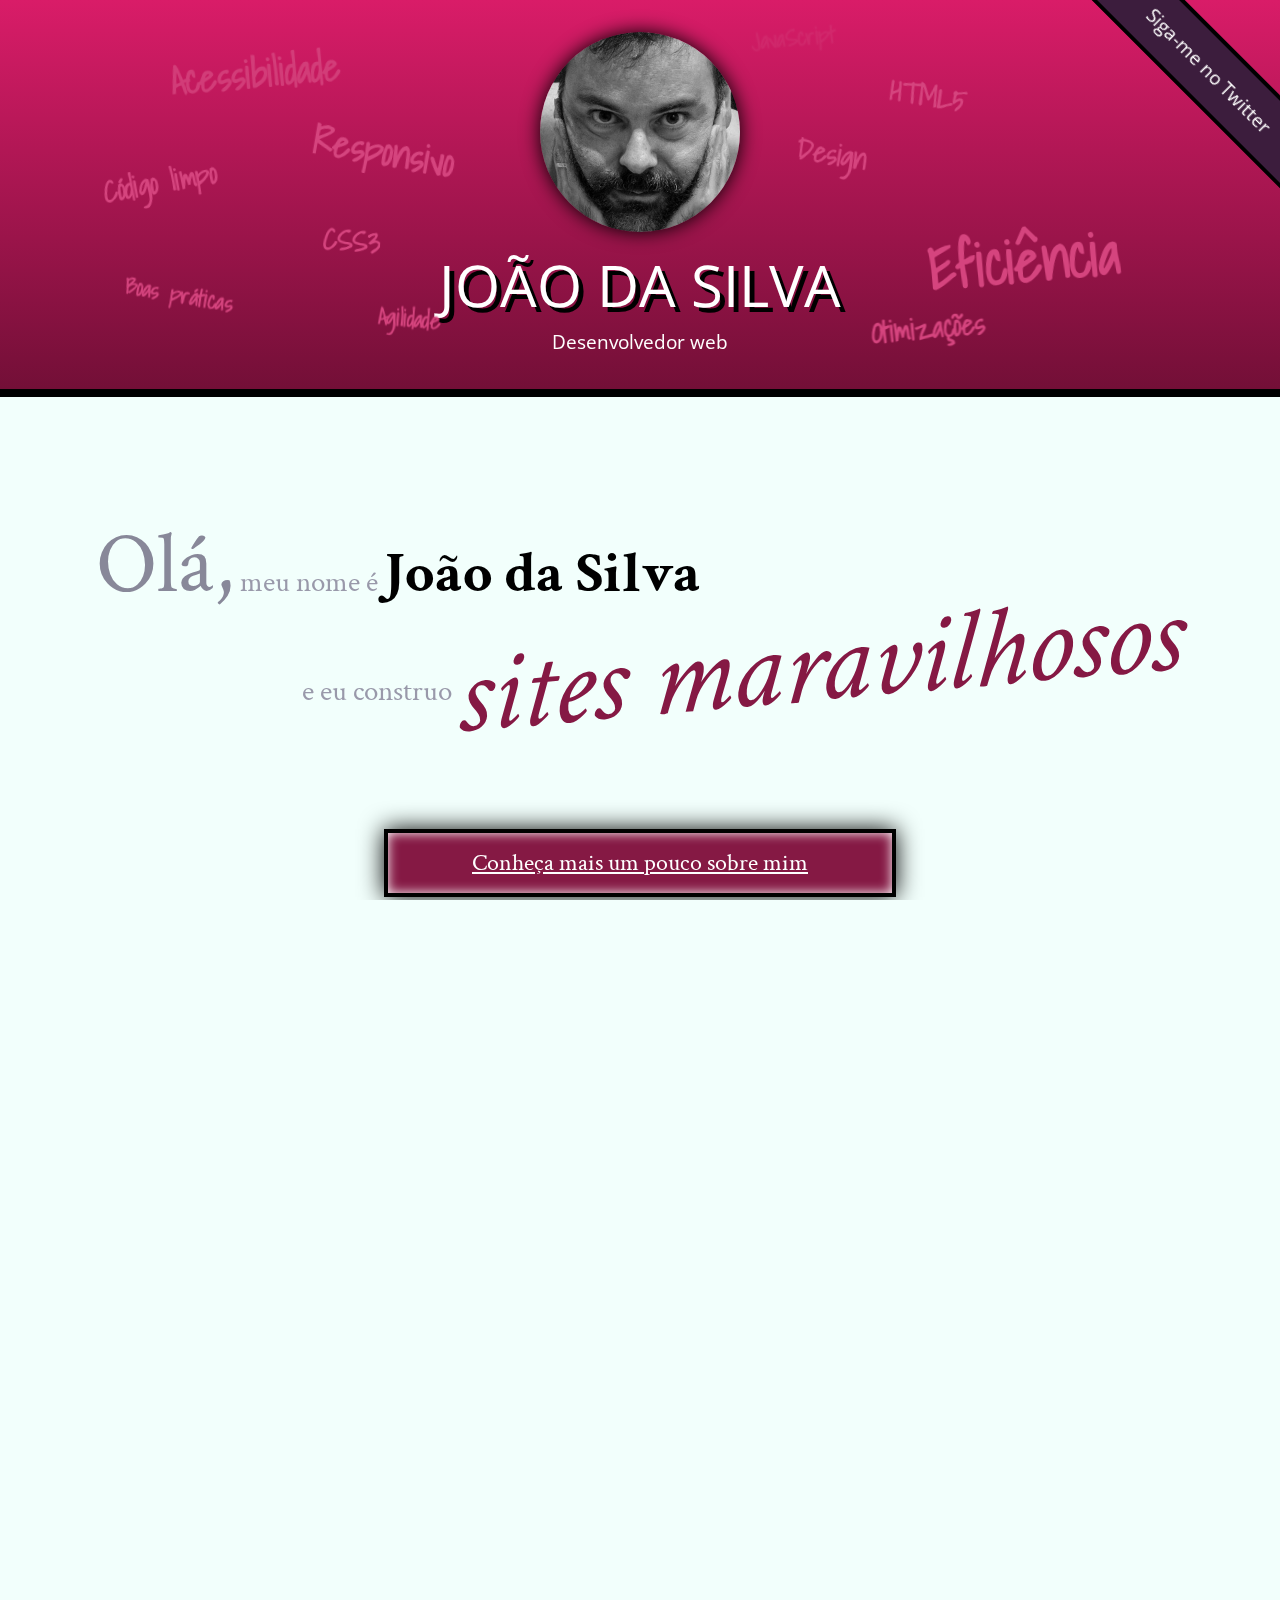
<file: jose-da-silva/index.html>
<!DOCTYPE html>
<html lang="pt">
<head>
    <meta charset="UTF-8">
    <title>João da Silva - Desenvolvedor Web</title>
    <link rel="shortcut icon" href="imagens/favicon.png">
    <link rel="stylesheet" href="css/reset.css">
    <link rel="stylesheet" href="css/site.css">
    <link rel="stylesheet" href="css/index.css">
    <link rel="stylesheet" href="http://fonts.googleapis.com/css?family=Crimson+Text:400,400italic,600">
    <link rel="stylesheet" href="http://fonts.googleapis.com/css?family=Open+Sans+Condensed:700">
    <link rel="stylesheet" href="http://fonts.googleapis.com/css?family=Shadows+Into+Light">
</head>
<body>
    <header class="titulo-principal">
        <img class="foto-home" src="imagens/eu.jpg" alt="Foto de João da Silva">
        <h1>João da Silva</h1>
        <p class="subtitulo-principal">Desenvolvedor web</p>
        <ul class="palavras-home">
            <li class="palavra-home eficiencia">Eficiência</li>
            <li class="palavra-home boas-praticas">Boas práticas</li>
            <li class="palavra-home codigo-limpo">Código limpo</li>
            <li class="palavra-home css3">CSS3</li>
            <li class="palavra-home html5">HTML5</li>
            <li class="palavra-home javascript">JavaScript</li>
            <li class="palavra-home acessibilidade">Acessibilidade</li>
            <li class="palavra-home responsivo">Responsivo</li>
            <li class="palavra-home otimizacoes">Otimizações</li>
            <li class="palavra-home agilidade">Agilidade</li>
            <li class="palavra-home design">Design</li>
        </ul>

        <a class="banner-twitter" href="http://twitter.com/joaodasilva">Siga-me no Twitter</a>
    </header>
    <main>
        <section class="secao-inicio saudacao">
            <p class="saudacao"><span class="saudacao-inicio">Olá,</span> meu nome é <strong>João da Silva</strong> <span class="saudacao-ultima-linha">e eu construo <em>sites maravilhosos</em></span></p>
            <a class="botao-index" href="bio.html">Conheça mais um pouco sobre mim</a>
        </section>
        <section class="secao-inicio trabalhos">
            <h2>Trabalhos</h2>
            <ul>
                <li><img src="imagens/bmw.png" alt="Site da BMW"></li>
                <li><img src="imagens/ibm.png" alt="Site da IBM"></li>
                <li><img src="imagens/uol.png" alt="Site da UOL"></li>
            </ul>
            <a class="botao-index" href="portfolio.html">Veja mais</a>
        </section>
        <section class="secao-inicio blog">
            <h2>Blog</h2>
            <small>Últimos posts</small>
            <ol>
                <li class="mais-recente">
                    <a href="blog.html">O essencial de design responsivo</a>
                    <p class="inicio-post">
                        Design responsivo tem ganho cada vez mais atenção como técnica de desenvolvimento de páginas web para dispositivos móveis. Mas como começar?
                    </p>
                </li>
                <li>
                    <a href="blog.html">Por que fazer páginas acessíveis?</a>
                </li>
                <li>
                    <a href="blog.html">JavaScript não obstrusivo</a>
                </li>
            </ol>
            <a class="botao-index" href="blog.html">Veja mais</a>
        </section>
    </main>
    <footer>
        <h2>Vamos conversar?</h2>
        <p>Você pode entrar em contato comigo <a href="contato.html">por e-mail</a> ou pelo telefone <a href="tel:+551234567890">(12) 3456-7890</a></p>
    </footer>
</body>
</html>
</file>
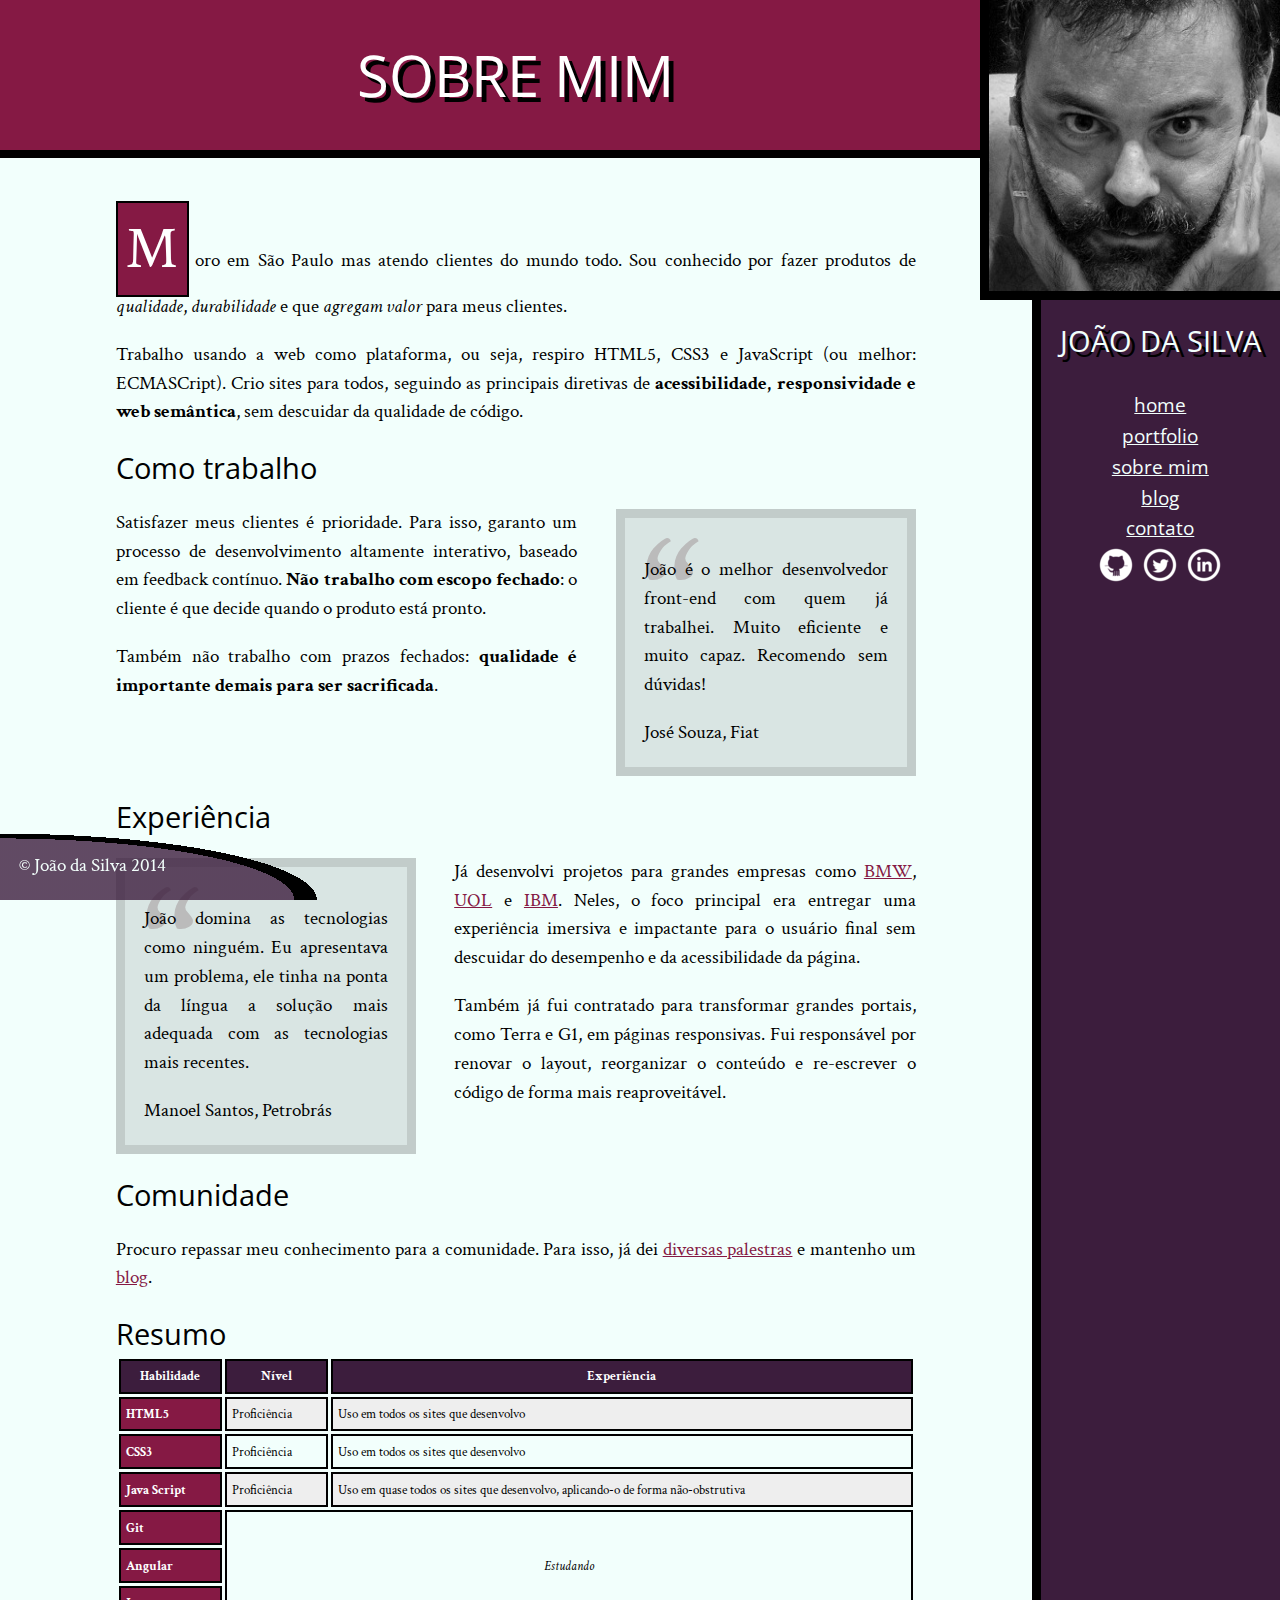
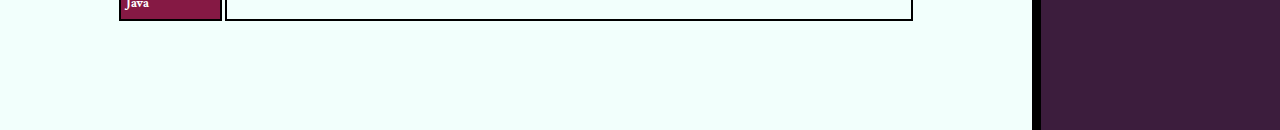
<file: jose-da-silva/bio.html>
<!DOCTYPE html>
<html>
<head>
    <meta charset="utf-8">
    <title>João da Silva - Biografia</title>
    <link rel="icon" href="imagens/favicon.png">
    <link rel="stylesheet" href="css/reset.css">
    <link rel="stylesheet" href="css/site.css">
    <link rel="stylesheet" href="css/bio.css">
    <link rel="stylesheet" href="http://fonts.googleapis.com/css?family=Crimson+Text:400,400italic,600">
    <link rel="stylesheet" href="http://fonts.googleapis.com/css?family=Open+Sans+Condensed:700">
</head>
<body>
    <main>
        <h1 class="titulo-principal">Sobre mim</h1>
        <div class="container">
            <p>Moro em São Paulo mas atendo clientes do mundo todo. Sou conhecido por fazer produtos de <em>qualidade</em>, <em>durabilidade</em> e que <em>agregam valor</em> para meus clientes.</p>
            <p>Trabalho usando a web como plataforma, ou seja, respiro HTML5, CSS3 e JavaScript (ou melhor: ECMASCript). Crio sites para todos, seguindo as principais diretivas de <strong>acessibilidade, responsividade e web semântica</strong>, sem descuidar da qualidade de código.</p>
            <h2 class="subtitulo-texto">Como trabalho</h2>
            <blockquote tabindex="1" class="citacao-bio fiat">
                <p>João é o melhor desenvolvedor front-end com quem já trabalhei. Muito eficiente e muito capaz. Recomendo sem dúvidas!</p>
                <cite>José Souza, Fiat</cite>
            </blockquote>
            <p>Satisfazer meus clientes é prioridade. Para isso, garanto um processo de desenvolvimento altamente interativo, baseado em feedback contínuo. <strong>Não trabalho com escopo fechado</strong>: o cliente é que decide quando o produto está pronto.</p>
            <p>Também não trabalho com prazos fechados: <strong>qualidade é importante demais para ser sacrificada</strong>.</p>
            <h2 class="subtitulo-texto">Experiência</h2>
            <blockquote tabindex="1" class="citacao-bio petrobras">
                <p>João domina as tecnologias como ninguém. Eu apresentava um problema, ele tinha na ponta da língua a solução mais adequada com as tecnologias mais recentes.</p>
                <cite>Manoel Santos, Petrobrás</cite>
            </blockquote>
            <p>Já desenvolvi projetos para grandes empresas como <a href="http://bmw.com">BMW</a>, <a href="http://www.uol.com.br">UOL</a> e <a href="http://www.ibm.com.br">IBM</a>. Neles, o foco principal era entregar uma experiência imersiva e impactante para o usuário final sem descuidar do desempenho e da acessibilidade da página.</p>
            <p>Também já fui contratado para transformar grandes portais, como Terra e G1, em páginas responsivas. Fui responsável por renovar o layout, reorganizar o conteúdo e re-escrever o código de forma mais reaproveitável.</p>
            <h2 class="subtitulo-texto">Comunidade</h2>
            <p>Procuro repassar meu conhecimento para a comunidade. Para isso, já dei <a href="portfolio.html">diversas palestras</a> e mantenho um <a href="blog.html">blog</a>.</p>

            <h2 class="subtitulo-texto">Resumo</h2>
            <table class="habilidades">
                <thead>
                    <tr>
                        <th>Habilidade</th>
                        <th>Nível</th>
                        <th>Experiência</th>
                    </tr>
                </thead>

                <tbody>
                    <tr>
                        <td>HTML5</td>
                        <td>Proficiência</td>
                        <td>Uso em todos os sites que desenvolvo</td>
                    </tr>

                     <tr>
                        <td>CSS3</td>
                        <td>Proficiência</td>
                        <td>Uso em todos os sites que desenvolvo</td>
                    </tr>

                    <tr>
                        <td>Java Script</td>
                        <td>Proficiência</td>
                        <td>Uso em quase todos os sites que desenvolvo, aplicando-o de forma não-obstrutiva</td>
                    </tr>

                    <tr>
                        <td>Git</td>
                        <td colspan="2" rowspan="3">
                            Estudando
                        </td>
                    </tr>

                    <tr>
                        <td>Angular</td>
                    </tr>

                    <tr>
                        <td>Java</td>
                    </tr>
                </tbody>

            </table>
        </div>
    </main>
    <img src="imagens/eu.jpg" alt="Minha foto" class="minha-foto">
    <aside class="navegacao-site">
        <h1>João da Silva</h1>
        <nav>
            <ul>
                <li><a href="index.html">Home</a></li>
                <li><a href="portfolio.html">Portfolio</a></li>
                <li><a href="bio.html">Sobre mim</a></li>
                <li><a href="blog.html">Blog</a></li>
                <li><a href="contato.html">Contato</a></li>
            </ul>
        </nav>
        <ul class="icones-redes-sociais">
            <li>
                <a href="https://github.com/joaodasilva" class="github" data-tooltip="Veja meus projetos opensource">
                    Github
                </a>
            </li>
            <li>
                <a href="https://twitter.com/joaodasilva" class="twitter" data-tooltip="Siga-me no Twitter">
                    Twitter
                </a>
            </li>
            <li>
                <a href="https://br.linkedin.com/pub/joão-da-silva/32/4/508" class="linkedin" data-tooltip="Veja meu currículo">
                    LinkedIn
                </a>
            </li>
        </ul>
    </aside>
    <footer class="rodape-pagina">
        &copy; João da Silva 2014
    </footer>
</body>
</html>
</file>
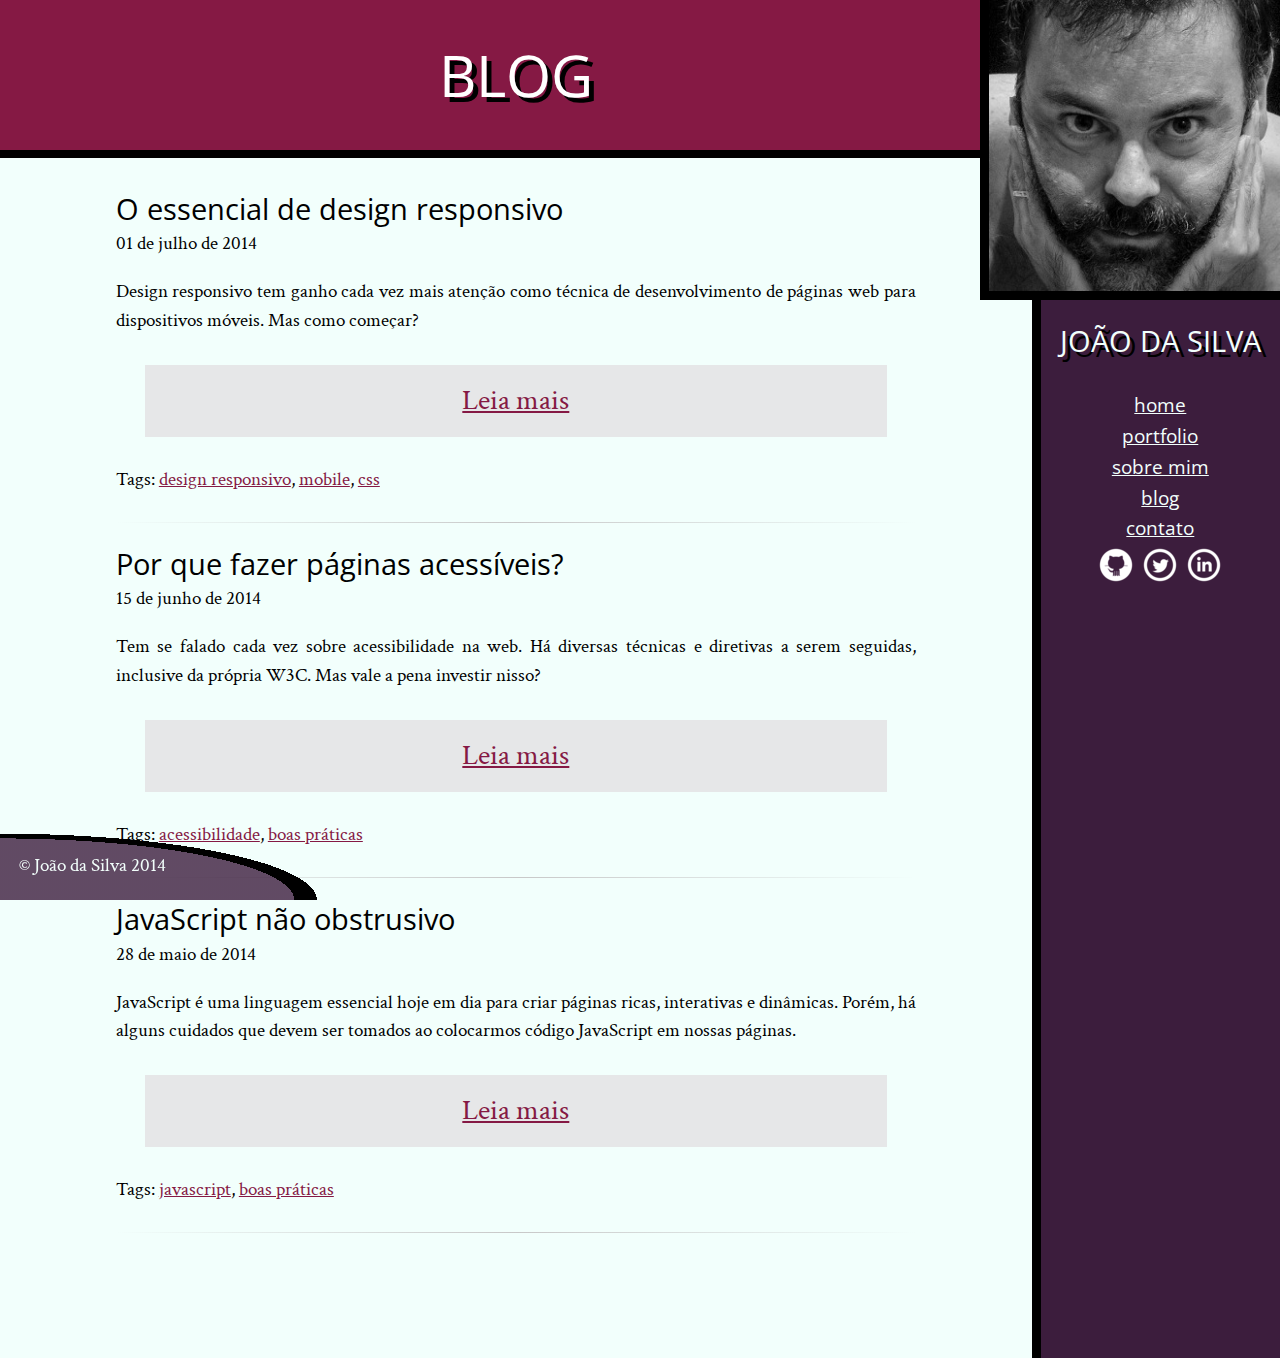
<file: jose-da-silva/blog.html>
<!DOCTYPE html>
<html>
<head>
    <meta charset="utf-8">
    <title>Blog - João da Silva</title>
    <link rel="icon" href="imagens/favicon.png">
    <link rel="stylesheet" href="css/reset.css">
    <link rel="stylesheet" href="css/site.css">
    <link rel="stylesheet" href="css/blog.css">
    <link rel="stylesheet" href="http://fonts.googleapis.com/css?family=Crimson+Text:400,400italic,600">
    <link rel="stylesheet" href="http://fonts.googleapis.com/css?family=Open+Sans+Condensed:700">
</head>
<body>
    <main>
        <h1 class="titulo-principal">Blog</h1>
        <div class="container">
            <article class="post-blog">
                <h2 class="subtitulo-texto">O essencial de design responsivo</h2>
                <time datetime="2014-07-01">01 de julho de 2014</time>
                <p>Design responsivo tem ganho cada vez mais atenção como técnica de desenvolvimento de páginas web para dispositivos móveis. Mas como começar?</p>
                <a class="leia-mais" href="#">Leia mais</a>
                <footer>Tags: <a href="#">design responsivo</a>, <a href="#">mobile</a>, <a href="#">css</a></footer>
            </article>
            <article class="post-blog">
                <h2 class="subtitulo-texto">Por que fazer páginas acessíveis?</h2>
                <time datetime="2014-06-15">15 de junho de 2014</time>
                <p>Tem se falado cada vez sobre acessibilidade na web. Há diversas técnicas e diretivas a serem seguidas, inclusive da própria W3C. Mas vale a pena investir nisso?</p>
                <a class="leia-mais" href="#">Leia mais</a>
                <footer>Tags: <a href="#">acessibilidade</a>, <a href="#">boas práticas</a></footer>
            </article>
            <article class="post-blog">
                <h2 class="subtitulo-texto">JavaScript não obstrusivo</h2>
                <time datetime="2014-05-28">28 de maio de 2014</time>
                <p>JavaScript é uma linguagem essencial hoje em dia para criar páginas ricas, interativas e dinâmicas. Porém, há alguns cuidados que devem ser tomados ao colocarmos código JavaScript em nossas páginas.</p>
                <a class="leia-mais" href="#">Leia mais</a>
                <footer>Tags: <a href="#">javascript</a>, <a href="#">boas práticas</a></footer>
            </article>
        </div>
    </main>
    <img src="imagens/eu.jpg" alt="Minha foto" class="minha-foto">
    <aside class="navegacao-site">
        <h1>João da Silva</h1>
        <nav>
            <ul>
                <li><a href="index.html">Home</a></li>
                <li><a href="portfolio.html">Portfolio</a></li>
                <li><a href="bio.html">Sobre mim</a></li>
                <li><a href="blog.html">Blog</a></li>
                <li><a href="contato.html">Contato</a></li>
            </ul>
        </nav>
        <ul class="icones-redes-sociais">
            <li>
                <a href="https://github.com/joaodasilva" class="github">
                    Github
                </a>
            </li>
            <li>
                <a href="https://twitter.com/joaodasilva" class="twitter">
                    Twitter
                </a>
            </li>
            <li>
                <a href="https://br.linkedin.com/pub/joão-da-silva/32/4/508" class="linkedin">
                    LinkedIn
                </a>
            </li>
        </ul>
    </aside>
    <footer class="rodape-pagina">
        &copy; João da Silva 2014
    </footer>
</body>
</html>
</file>
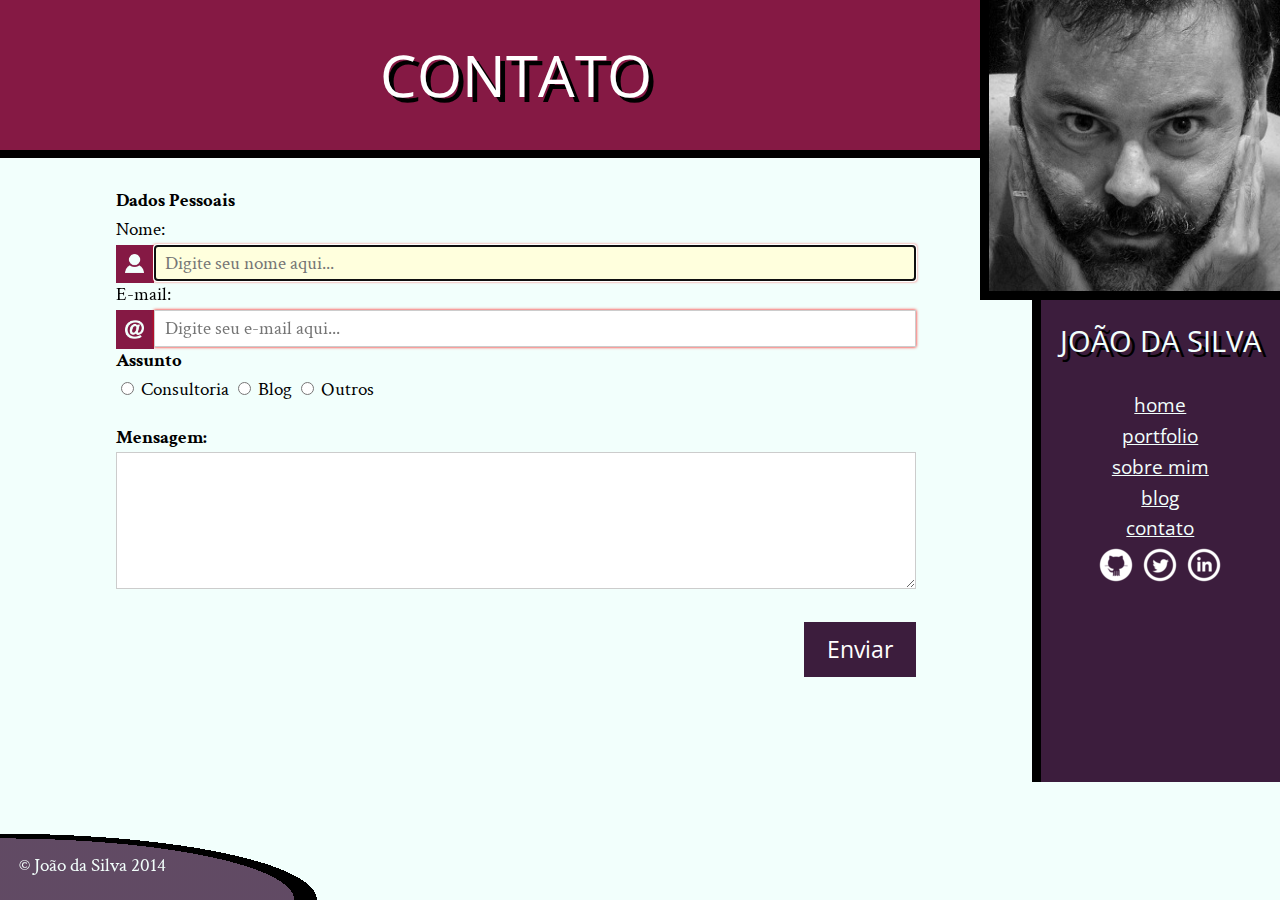
<file: jose-da-silva/contato.html>
<!DOCTYPE html>
<html>
<head>
    <meta charset="utf-8">
    <title>João da Silva - Biografia</title>
    <link rel="icon" href="imagens/favicon.png">
    <link rel="stylesheet" href="css/reset.css">
    <link rel="stylesheet" href="css/site.css">
    <link rel="stylesheet" href="css/contato.css">
    <link rel="stylesheet" href="http://fonts.googleapis.com/css?family=Crimson+Text:400,400italic,600">
    <link rel="stylesheet" href="http://fonts.googleapis.com/css?family=Open+Sans+Condensed:700">
</head>
<body>
    <main>
        <h1 class="titulo-principal">Contato</h1>

        <div class="container">
            <form>
                <fieldset>
                    <legend>Dados Pessoais</legend>
                    <label for="nome">Nome:</label>
                    <input name="nome" id="nome" type="text" placeholder="Digite seu nome aqui..." required autofocus pattern="[A-Za-z ']{4,}" title="Preencha somente com números" />

                    <label for="email">E-mail:</label>
                    <input name="email" id="email" type="email" placeholder="Digite seu e-mail aqui..." required />
                </fieldset>

                <fieldset>
                    <legend>Assunto</legend>
                    <label>
                        <input name="assunto" type="radio" value="consultoria" />
                        Consultoria
                    </label>

                    <label>
                        <input name="assunto" type="radio" value="Blog" />
                        Blog
                    </label>

                    <label>
                        <input name="assunto" type="radio" value="Outros" />
                        Outros
                    </label>

                    <label for="mensagem">Mensagem:</label>
                    <textarea id="mensagem" name="mensagem" cols="40" rows="5" required></textarea>

                </fieldset>
                <button type="submit">Enviar</button>
            </form>
        </div>
    </main>
    <img src="imagens/eu.jpg" alt="Minha foto" class="minha-foto">
    <aside class="navegacao-site">
        <h1>João da Silva</h1>
        <nav>
            <ul>
                <li><a href="index.html">Home</a></li>
                <li><a href="portfolio.html">Portfolio</a></li>
                <li><a href="bio.html">Sobre mim</a></li>
                <li><a href="blog.html">Blog</a></li>
                <li><a href="contato.html">Contato</a></li>
            </ul>
        </nav>
        <ul class="icones-redes-sociais">
            <li>
                <a href="https://github.com/joaodasilva" class="github" data-tooltip="Veja meus projetos opensource">
                    Github
                </a>
            </li>
            <li>
                <a href="https://twitter.com/joaodasilva" class="twitter" data-tooltip="Siga-me no Twitter">
                    Twitter
                </a>
            </li>
            <li>
                <a href="https://br.linkedin.com/pub/joão-da-silva/32/4/508" class="linkedin" data-tooltip="Veja meu currículo">
                    LinkedIn
                </a>
            </li>
        </ul>
    </aside>
    <footer class="rodape-pagina">
        &copy; João da Silva 2014
    </footer>
</body>
</html>
</file>
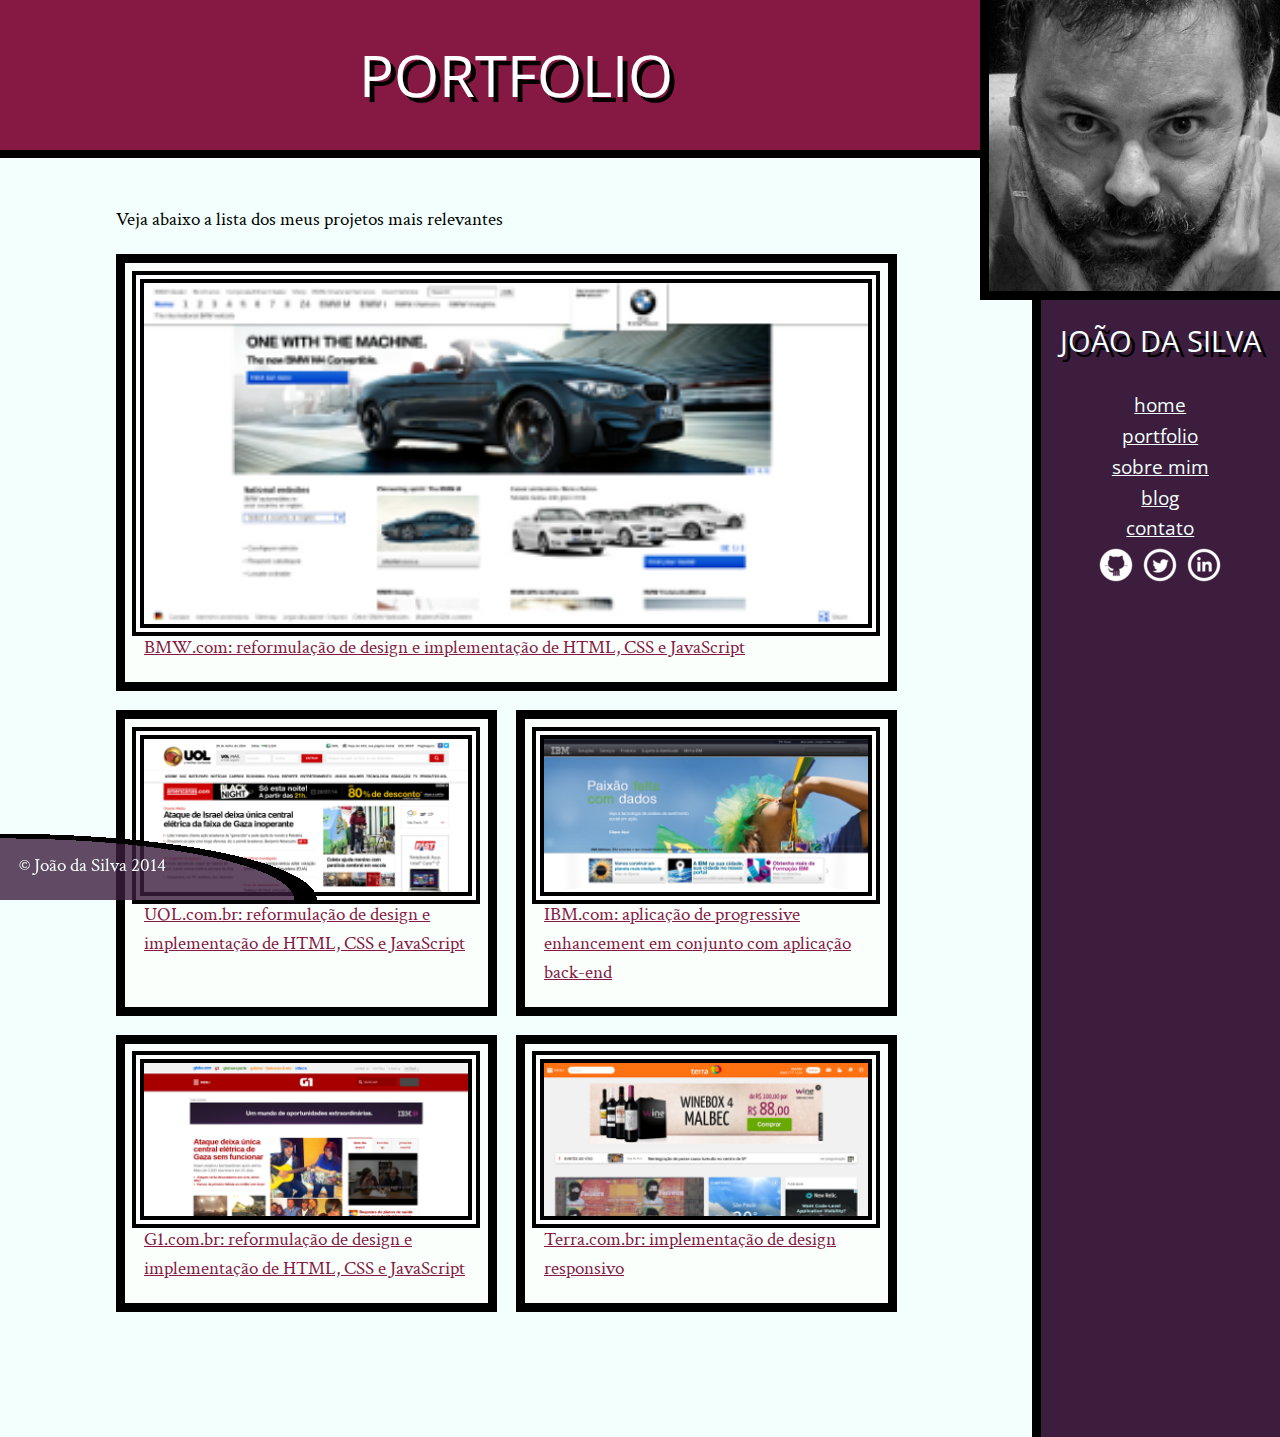
<file: jose-da-silva/portfolio.html>
<!DOCTYPE html>
<html>
<head>
    <meta charset="utf-8">
    <title>Portfolio - João da Silva</title>
    <link rel="icon" href="imagens/favicon.png">
    <link rel="stylesheet" href="css/reset.css">
    <link rel="stylesheet" href="css/site.css">
    <link rel="stylesheet" href="css/portfolio.css">
    <link rel="stylesheet" href="http://fonts.googleapis.com/css?family=Crimson+Text:400,400italic,600">
    <link rel="stylesheet" href="http://fonts.googleapis.com/css?family=Open+Sans+Condensed:700">
</head>
<body>
    <main>
        <h1 class="titulo-principal">Portfolio</h1>
        <div class="container">
            <p>Veja abaixo a lista dos meus projetos mais relevantes</p>
            <ol class="portfolio">
                <li><a href="http://bmw.com">
                        <figure>
                            <img src="imagens/bmw.png" alt="Site da BMW">
                            <figcaption>BMW.com: reformulação de design e implementação de HTML, CSS e JavaScript</figcaption>
                        </figure>
                </a></li>
                <li><a href="http://uol.com.br">
                        <figure>
                            <img src="imagens/uol.png" alt="Front-page da UOL">
                            <figcaption>UOL.com.br: reformulação de design e implementação de HTML, CSS e JavaScript</figcaption>
                        </figure>
                </a></li>
                <li><a href="http://www.ibm.com.br">
                        <figure>
                            <img src="imagens/ibm.png" alt="Site da IBM">
                            <figcaption>IBM.com: aplicação de progressive enhancement em conjunto com aplicação back-end</figcaption>
                        </figure>
                </a></li>
                <li><a href="http://g1.com.br">
                        <figure>
                            <img src="imagens/g1.png" alt="Front-page do portal G1">
                            <figcaption>G1.com.br: reformulação de design e implementação de HTML, CSS e JavaScript</figcaption>
                        </figure>
                </a></li>

                <li>
                    <a href="http://terra.com.br">
                        <figure>
                            <img src="imagens/terra.png" alt="Front-page do portal Terra">
                            <figcaption>Terra.com.br: implementação de design responsivo</figcaption>
                        </figure>
                    </a>
                </li>
            </ol>
        </div>
    </main>
    <img src="imagens/eu.jpg" alt="Minha foto" class="minha-foto">
    <aside class="navegacao-site">
        <h1>João da Silva</h1>
        <nav>
            <ul>
                <li><a href="index.html">Home</a></li>
                <li><a href="portfolio.html">Portfolio</a></li>
                <li><a href="bio.html">Sobre mim</a></li>
                <li><a href="blog.html">Blog</a></li>
                <li><a href="contato.html">Contato</a></li>
            </ul>
        </nav>
        <ul class="icones-redes-sociais">
            <li>
                <a href="https://github.com/joaodasilva" class="github">
                    Github
                </a>
            </li>
            <li>
                <a href="https://twitter.com/joaodasilva" class="twitter">
                    Twitter
                </a>
            </li>
            <li>
                <a href="https://br.linkedin.com/pub/joão-da-silva/32/4/508" class="linkedin">
                    LinkedIn
                </a>
            </li>
        </ul>
    </aside>
    <footer class="rodape-pagina">
        &copy; João da Silva 2014
    </footer>
</body>
</html>
</file>
<file: jose-da-silva/css/site.css>
body {
    font-family: "Crimson Text", "Times New Roman", serif;
    background-color: #F2FFFC;
    font-size: 120%;
    line-height: 1.5;
    display: flex;
    flex-wrap: wrap;
}

h1,
h2,
.subtitulo-principal {
    font-family: "Open Sans Condensed", "Arial", sans-serif;
}

h1 {
    text-transform: uppercase;
    font-size: 3em;
    text-shadow: 5px 5px #000;
}

.titulo-principal {
    text-align: center;
    background-color: #851944;
    color: #FFF;
    padding: 2rem;
    border-bottom: .5rem solid #000;
}

.subtitulo-texto {
    font-size: 1.5em;
    clear: both;
}


main a {
    color: #851944;
}

main p {
    text-align: justify;
    margin: 1em 0;
}

.navegacao-site {
    text-align: center;
    background-color: #3C1D3D;
    color: #F2FFFC;
    padding: 1em;
}

.navegacao-site a {
    color: inherit;
    font-family: "Open Sans Condensed", "Arial", sans-serif;
    text-transform: lowercase;
}

.navegacao-site h1 {
    font-size: 1.5em;
    margin-bottom: 1em;
}

.rodape-pagina {
    background-image: radial-gradient(ellipse at left bottom,
        rgba(60, 29, 61, 0.8),
        rgba(60, 29, 61, 0.8) 65%,
        black 65%,
        black 70%,
        transparent 70%,
        transparent);
    width:100%;
    background-size: 25% 100%;
    background-repeat: no-repeat;
    color: #F2FFFC;
    padding: 1em;
    clear: both;
    position: fixed;
    bottom: 0;
    left: 0;
    width: 100%;
    box-sizing: border-box;
}

.container {
    width: 80ch;
    margin-left: auto;
    margin-right: auto;
    padding: 1.5em 0;
}

strong {
    font-weight: bold;
}

em {
    font-style: italic;
}

.icones-redes-sociais li {
    display: inline-block;
}

.icones-redes-sociais a {
    width: 40px;
    height: 40px;
    display: block;
    text-indent: -99999px;
}

.github {
    background-image: url(../imagens/github.png);
}

.twitter {
    background-image: url(../imagens/twitter.png);
}

.linkedin {
    background-image: url(../imagens/linkedin.png);
}

main {
    /*width: calc(100% - 0.9 * 300px);*/
    /*float: left;*/
    flex-grow: 1;
    padding-bottom: 4em;
}

.minha-foto,
.navegacao-site {
    border-left: .5em solid black;
    box-sizing: border-box;
}

.minha-foto {
     border-bottom: .5em solid black;
}

.navegacao-site {
    padding-top: calc(300px + 1em);
}

.minha-foto {
    position: absolute;
    top: 0;
    right: 0;
    height: 300px;
}

main a,
footer a {
    transition: 2s color;
}

main a:hover,
main a:focus,
footer a:hover,
footer a:focus {
    color: red;
}

.navegacao-site a:hover,
.navegacao-site a:focus {
    text-shadow: 0 0 2px pink;
}
</file>
<file: jose-da-silva/css/index.css>
html, body {
    height: 100%;
    overflow-x: hidden;
}

body {
    display: block;
    perspective: 6px;
    perspective-origin: 50% 160px;
}

.titulo-principal {
    background-image: linear-gradient(to bottom, #d91c68, #730f37);
}

.palavras-home, .titulo-principal {
    transform-style: preserve-3d;
    animation: aparece 2s;
}

@keyframes aparece {
    /* podemos usar a palavra-chave "from" também no lugar de 0% */
    from {
        opacity: 0;
        transform: scale(0.001);
    }
}

.foto-home {
    border-radius: 100px;
    box-shadow: 0 0 1em #000;
    height: 200px;
}
.saudacao p {
    font-size: 1.5em;
    color: #99A;
    line-height: 1;
    padding: 2em;
}
.saudacao-inicio {
    font-size: 3em;
    color: #889;
}
.saudacao-ultima-linha {
    text-align: right;
    display: block;
}
.saudacao strong {
    font-size: 2em;
    color: #000;
}
.saudacao em {
    color: #851944;
    font-size: 4em;
    transform:  rotate(-5deg) skew(-10deg);
    display: inline-block;
    animation: flutua 1s infinite;
    animation-direction: alternate;
    animation-timing-function: ease-in-out;
    position: relative;
}

.saudacao:hover em {
    animation-play-state: paused;
}


@keyframes flutua {
    from {
        top: -5px;
    }
    to {
        top: 5px;
    }
}

.botao-index {
    font-size: 1.25em;
    background-color: #851944;
    color: #FFF;
    padding: .5em;
    border: .2em solid black;
    width: 40ch;
    margin: 2em auto;
    display: block;
    text-align: center;
    transition: .5s;
    box-shadow: 0 0 1em #000, inset 0 0 .5em #FFF;
}
.botao-index:hover, 
.botao-index:focus {
    color: #D5447E;
    text-decoration: none;
}

.secao-inicio {
    padding: 2em;
}
.secao-inicio h2 {
    font-size: 3em;
    text-transform: uppercase;
    margin-bottom: .5em;
    text-shadow: 5px 5px #000;
}
.trabalhos {
    background-image: linear-gradient(135deg,
                        transparent,
                        transparent 14px,
                        rgba(0, 0, 0, 0.1) 14px,
                        rgba(0, 0, 0, 0.1) 15px,
                        transparent 15px,
                        transparent);
    background-size: 20px 20px;
    background-attachment: fixed;
    background-color: #3C1D3D;
    border-top: .5em solid #000;
    border-bottom: .5em solid #000;
}
.trabalhos h2 {
    color: #FFF;
}
.trabalhos ul {
    display: flex;
}
.trabalhos li {
    flex: 1;
    border: .5em solid black;
}

.trabalhos li:first-child {
    order: 2;
    transform: scale(1.2);
}

.trabalhos li:nth-child(2n) {
    order: 1;
}

.trabalhos li:last-child {
    order: 3;
}

.trabalhos img {
    width: 100%;
    display: block;
}
.blog {
    background-color: #999;
    position: relative;
    color: #FFF;
    border-bottom: .5em solid #851944;
}
.blog small {
    position: relative;
    top: -2em;
}
.blog li {
    width: 30%;
}
.blog li a {
    color: #FCF;
    padding: .5em;
    display: block;
}
footer {
    background-color: #000;
    color: #FFF;
    padding: 2em;
}
footer h2 {
    font-size: 3em;
}
footer a {
    color: #F99;
}
main {
    width: 100%;
    padding-bottom: 0;
    float: none;
}
.palavra-home {
    font-family: "Shadows Into Light", cursive;
    font-weight: bold;
    color: #D5447E;
    position: absolute;
}
.eficiencia {
    top: 20%;
    left: 75%;
}
.boas-praticas {
    top: 70%;
    left: 20%;
}
.codigo-limpo {
    top: 45%;
    left: 10%;
}
.css3 {
    top: 50%;
    left: 30%;
}
.html5 {
    top: 40%;
    left: 80%;
}
.javascript {
    top: 10%;
    left: 60%;
     opacity: 0.3;
}
.acessibilidade {
    top: 30%;
    left: 25%;
    opacity: 0.8;
}
.responsivo {
    top: 15%;
    left: 15%;
}
.otimizacoes {
    top: 60%;
    left: 70%;
}
.agilidade {
    top: 10%;
    left: 30%;
}
.design {
    top: 35%;
    left: 65%;
}
.titulo-principal {
    position: relative;
}
.blog .inicio-post {
    position: absolute;
    top: 4em;
    height: 8em;
    left: 30%;
    right: 4em;
    background-color: #F2FFFC;
    color: #000;
    padding: 1.5em;
}
.blog .mais-recente {
    background-color: #F2FFFC;
}
.blog .mais-recente a {
    color: #F26;
}

.palavras-home {
    position: absolute;
    top: 0;
    left: 0;
    bottom: 0;
    right: 0;
}

.eficiencia {
    top: 50%;
    left: 60%;
    transform: translate(-50%, -50%) rotate(-5deg) translateZ(4px);
}

.boas-praticas {
    top: 70%;
    left: 20%;
    transform: translate(-50%, -50%) rotate(10deg) translateZ(1px);
}

.codigo-limpo {
    top: 45%;
    left: 25%;
    transform: translate(-50%, -50%) rotate(-10deg) translateZ(2px);
}

.css3 {
    top: 55%;
    left: 35%;
    transform: translate(-50%, -50%) rotate(5deg) translateZ(2px);
}

.html5 {
    top: 30%;
    left: 65%;
    transform: translate(-50%, -50%) rotate(10deg) translateZ(2px);
}

.javascript {
    top: 15%;
    left: 60%;
    transform: translate(-50%, -50%) rotate(-5deg) translateZ(1px);
}

.acessibilidade {
    top: 30%;
    left: 35%;
    transform: translate(-50%, -50%) rotate(-5deg) translateZ(3px);
}

.responsivo {
    top: 40%;
    left: 40%;
    transform: translate(-50%, -50%) rotate(10deg) translateZ(3px);
}

.otimizacoes {
    top: 70%;
    left: 65%;
    transform: translate(-50%, -50%) rotate(-5deg) translateZ(2px);
}

.agilidade {
    top: 75%;
    left: 35%;
    transform: translate(-50%, -50%) rotate(5deg) translateZ(1px);
}

.design {
    top: 40%;
    left: 60%;
    transform: translate(-50%, -50%) rotate(10deg) translateZ(2px);
}

.banner-twitter {
    display: inline-block;
    width: 14em;
    line-height: 1;
    padding: 1em 0;
    box-sizing: border-box;

    text-align: center;
    text-decoration: none;
    background-color: #3C1D3D;
    color: white;
    border: .25em solid black;
    position: absolute;
    top: 0;
    right: 0;

    font-size: 1em;
    font-family: "Open Sans Condensed", sans-serif;

    transform-origin: 0 0;
  /*  transform: translate(6.5754em, -2.4749em) rotate(45deg);*/
    transform: translate(calc(.707 * (3.5em - 100%) + 100%), calc(-.707 * 3.5em)) rotate(45deg);
    animation: aparece 0.5s;
    animation-delay: 2s;
    animation-fill-mode: backwards;
}
</file>
<file: jose-da-silva/css/bio.css>
h1 {
    -webkit-animation: aparece 2s;
    animation: aparece 2s ease-out;
}

@keyframes aparece {
    0% {
        opacity: 0;
    }

    100% {
        opacity: 1;
    }
}

.citacao-bio {
    background-color: #D9E5E3;
    border: .5em solid #C2CCCA;
    padding: 1em;
    margin: 1em 2em;
    width: 30ch;
    box-sizing: border-box;
    position: relative;
    transition: 1s box-shadow linear, 1s transform ease-out;
    animation: quica 1s infinite;
    animation-direction: alternate;
    animation-timing-function: ease-in;
}

@keyframes quica {
    from {
        top: 0;
    }

    to {
        top: 1em;
    }
}


.citacao-bio:before {
    content: '“';
    color: #BBB;
    font-size: 10em;
    line-height: .8;
    position: absolute;

}

.citacao-bio p {
    position: relative;
}

.citacao-bio:hover,
.citacao-bio:focus {
    box-shadow: 0 0 0 99999px rgba(0,0,0,.8);
    animation-play-state: paused;
}

.citacao-bio:nth-of-type(odd) {
    float: right;
}

.citacao-bio:nth-of-type(even) {
    float: left;
}

.citacao-bio:nth-of-type(odd):hover,
.citacao-bio:nth-of-type(odd):focus {
   
    transform: scale(1.2) rotate(5deg);
}

.citacao-bio:nth-of-type(even):hover,
.citacao-bio:nth-of-type(even):focus {
    transform: scale(1.2) rotate(-5deg);
}

.icones-redes-sociais a {
    position: relative;
}

.icones-redes-sociais a:hover::after,
.icones-redes-sociais a:focus::after {
    content: attr(data-tooltip);
    position: absolute;
    top: 100%;
    right: 0;
    text-indent: 0;
    width: 300%;
    background: black;
    font-size: .75em;
}

.petrobras {
    margin-left: 0;
}

.fiat {
    margin-right: 0;
}

main .container > p:first-child:first-letter {
    font-size: 3em;
    background-color: #851944;
    padding: 0.15em;
    border: 0.05em solid #000;
    box-sizing: border-box;
    color: #FFF;
    margin-right: 0.2ch;
}


.habilidades { 
    border-collapse: separate;
    border-spacing: .25em;
    font-size: 0.7em;
    width: 100%;
}
tr:nth-child(2n - 1) {
    background-color: #EEE;
}

th, td {
    border: .2em solid #000;
    padding: .4em;
    vertical-align: middle;
}

th {
    background-color: #3C1D3D;
    color: #FFF; 
    font-weight: bold;
}

td:first-child {
    background-color: #851944;
    color: #FFF;
    font-weight: bold;
}

.habilidades [colspan] {
    text-align: center;
    font-style: italic;
}
</file>
<file: jose-da-silva/css/blog.css>
.leia-mais {
    padding: .5em;
    margin: 1em;
    display: block;
    font-size: 1.5em;
    text-align: center;
    background-color: #E6E7E8;
}

.post-blog {
	background-image: linear-gradient(to right, rgba(200, 200, 200, 0), rgba(200, 200, 200, 1), rgba(200, 200, 200, 0));
	background-size: 100% 1px;
	background-repeat: no-repeat;
	background-position: bottom center;
    padding-bottom: 1.5em;
    margin-bottom: 1em;
}
</file>
<file: jose-da-silva/css/contato.css>
/* Podemos usar um seletor de atributo para selecionar
   apenas a legenda desse campo e não dos outros */
legend,
label[for="mensagem"] {
    font-weight: bold;
    margin-top: 1em;
}

label[for] {
    display: block;
}

/* Selecionamos apenas os campos de texto */
input[type="text"],
input[type="email"],
textarea {
    /* Força o navegador a usar a mesma fonte da página */
    font-family: inherit;
    /* Inclusive o tamanho dela */
    font-size: 100%;
    padding: .25em .5em;
    width: 100%;
    box-sizing: border-box;
    border: 1px solid #ccc;
}

label[for="nome"],
label[for="email"] {
    position: relative;
}

label[for="nome"]:after,
label[for="email"]:after {
    content: "";
    background-color: #851944;
    background-size: 50% 50%;
    background-position: center;
    background-repeat: no-repeat;
    height: 2em;
    position: absolute;
    top: 100%;
    width: 2em;
    left: 0;
}

label[for="nome"]:after {
    background-image: url("../imagens/usuario.png");
}

label[for="email"]:after {
    background-image: url("../imagens/email.png");
}

#nome,
#email {
    left: 2em;
    position: relative;
    width: calc(100% - 2em);
}

/* alguns ajustes para o campo "Outro": deixar ele na mesma linha dos outros assuntos */
fieldset > fieldset {
    display: inline;
}

input:focus,
textarea:focus {
    background-color: #FFD;
}

/* deixar o rótulo dele inline de novo */
label[for="outro"] {
    display: inline;
}

/* deixar só esse campo sem ocupar a tela toda */
input[name="outro-assunto"] {
    width: auto;
}

input:focus,
textarea:focus {
    background-color: #FFD;
}

input:invalid {
    box-shadow: 0 0 3px red;
}

input[value="Outros"] ~ input {
    display: none;
}

input[value="Outros"]:checked ~ input {
    display: inline;
}

button {
    /* Precisamos tirar a borda que o navegador coloca por padrão */
    border: 0;
    padding: .5em 1em;
    font-family: "Open Sans Condensed", sans-serif;
    background-color: #3C1D3D;
    color: white;
    font-size: 1.2em;
    /* Faz com que o botão apareça na direita */
    margin-left: auto;
    margin-top: 1em;
    display: block;
}

button:hover,
button:focus {
    background-color: #8C1D3D;
}
</file>
<file: jose-da-silva/css/portfolio.css>
.portfolio {
    display: flex;
    flex-wrap: wrap;
}

.portfolio li {
    flex: 1 1 45%;
    border: .5em solid black;
    background-color: #FAFFFC;
    width: 45%;
    box-sizing: border-box;
    padding: 1em;
    margin-right: 1em;
    margin-bottom: 1em;
}

.portfolio li:first-child {
    flex-basis: 100%;
}

.portfolio img {
	/*box-shadow: 0 0 0.5em #000;*/
    box-shadow: 0 0 0 4px black,
                0 0 0 8px #FFF,
                0 0 0 12px black;
    width: 100%;
}
</file>
